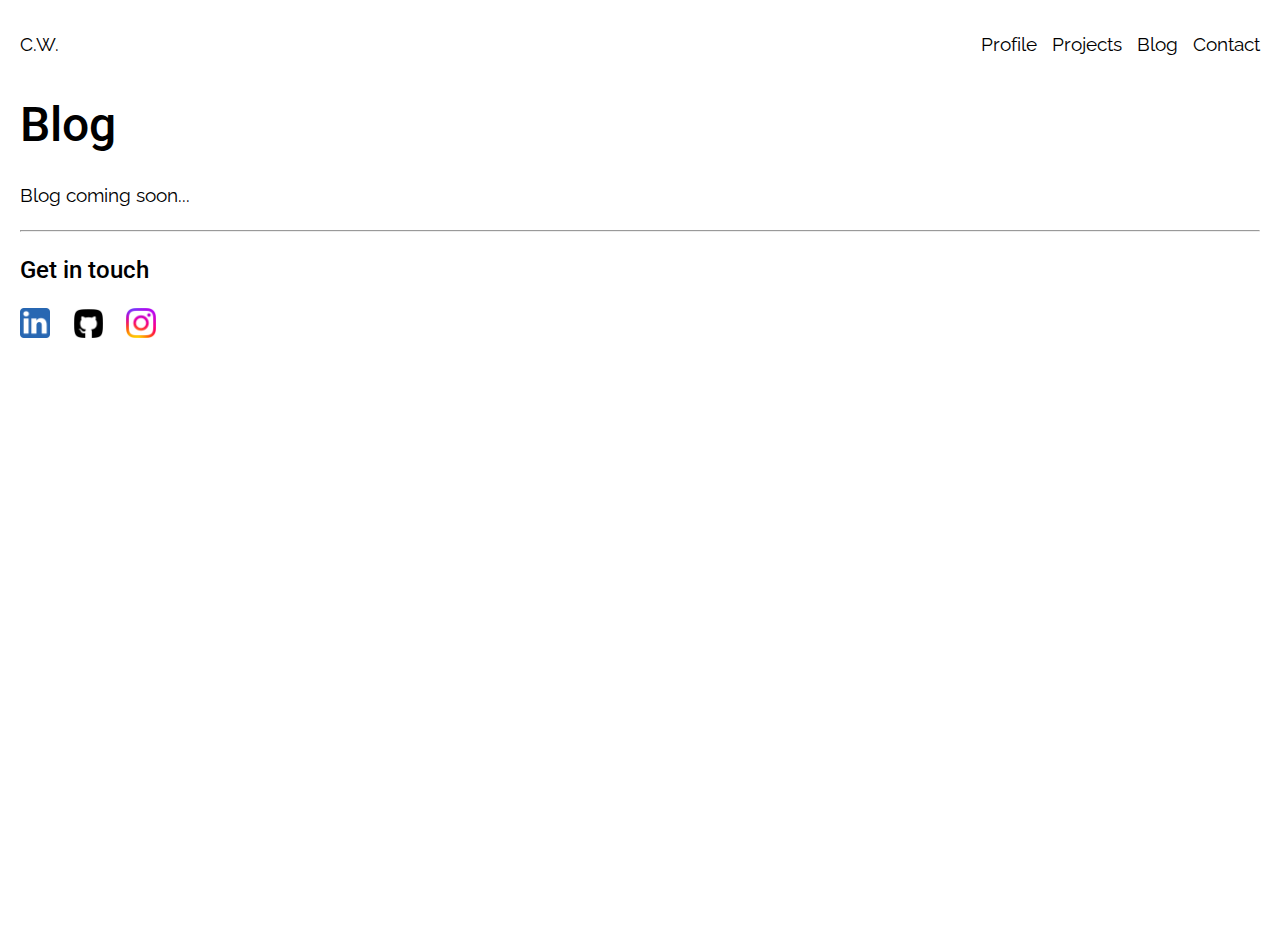
<file: blog.html>
<!DOCTYPE html>
<html lang="en">

<head>
  <meta charset="UTF-8">
  <meta name="viewport" content="width=device-width, initial-scale=1.0">
  <title>Christopher Werkmeister | Front End Developer</title>
  <link rel="preconnect" href="https://fonts.googleapis.com">
  <link rel="preconnect" href="https://fonts.gstatic.com" crossorigin>
  <link
    href="https://fonts.googleapis.com/css2?family=Raleway:ital,wght@0,100;0,200;0,300;0,400;0,500;0,600;0,700;0,800;1,100;1,200;1,300;1,400;1,500;1,600;1,700;1,800&family=Roboto:ital,wght@0,100;0,300;0,400;0,500;0,700;0,900;1,100;1,300;1,400;1,500;1,900&display=swap"
    rel="stylesheet">
  <link rel="stylesheet" href="../styles/style.css">
  <link rel="stylesheet" href="../styles/css-reset.css">
</head>

<body>
  <header class="header">
    <a class="logo" href="../index.html">C.W.</a>
    <nav class="nav-container">
      <a href="profile.html">Profile</a>
      <a href="projects.html">Projects</a>
      <a href="blog.html">Blog</a>
      <a href="contact.html">Contact</a>
    </nav>
  </header>

  <main class="container">
    <section class="sub-pages">
      <h1>Blog</h1>

      <p>Blog coming soon...</p>

      <hr>

      <h2>Get in touch</h2>
      <div class="icon-links">
        <a href="https://www.linkedin.com/in/christopher-werkmeister-9a5222265/"><img
            src="../images/inkedin logo_icon.png" alt="linkedin icon" /></a>
        <a href="https://github.com/xAnDrOm3dAx"><img src="../images/4747499_github_icon.png" alt="github icon" /></a>
        <a href="https://www.instagram.com/w3rky/"><img src="../images/instagram logo_icon.png"
            alt="instagram icon" /></a>
      </div>
    </section>
  </main>
</body>

</html>
</file>
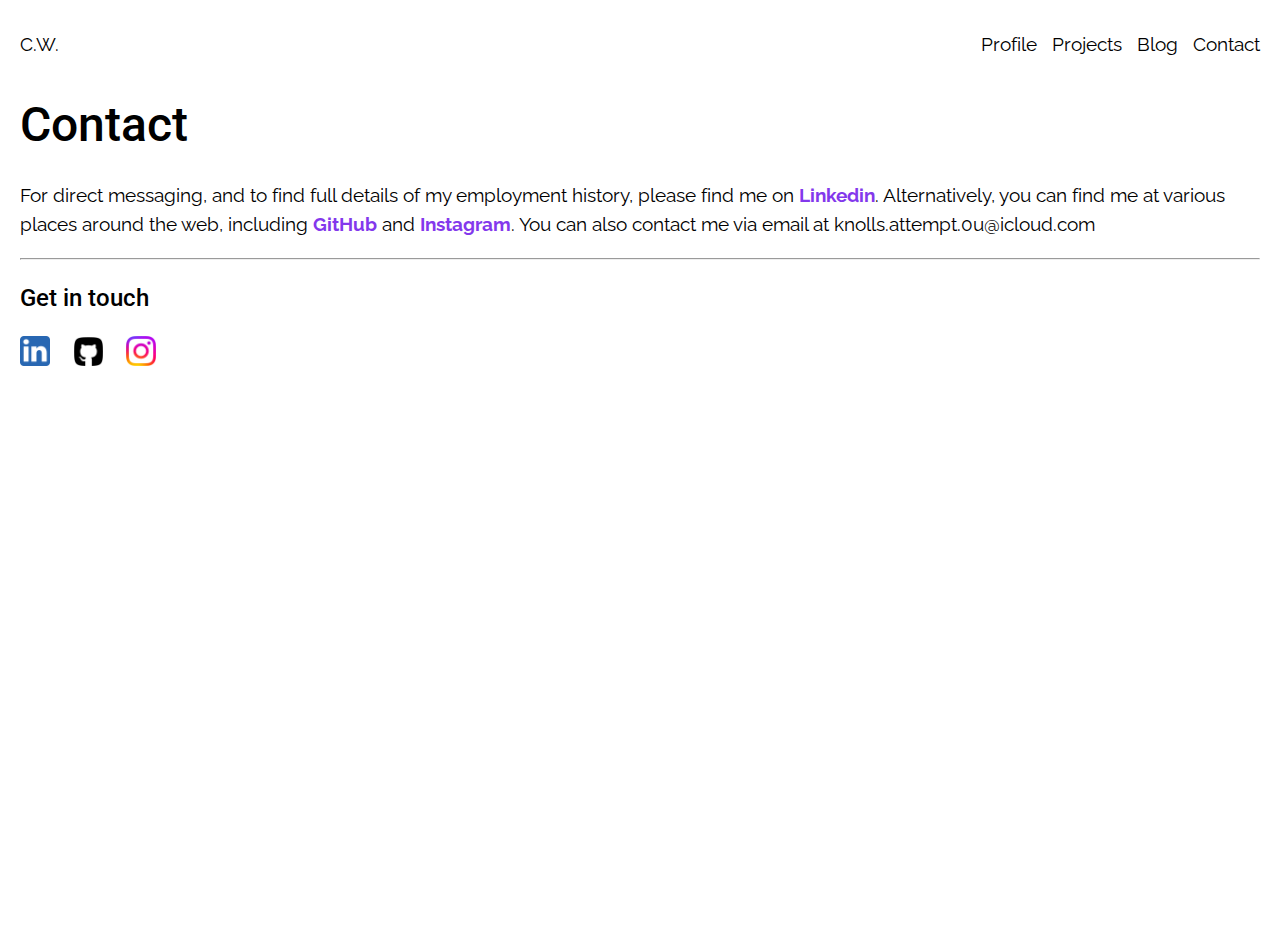
<file: contact.html>
<!DOCTYPE html>
<html lang="en">

<head>
  <meta charset="UTF-8">
  <meta name="viewport" content="width=device-width, initial-scale=1.0">
  <title>Christopher Werkmeister | Front End Developer</title>
  <link rel="preconnect" href="https://fonts.googleapis.com">
  <link rel="preconnect" href="https://fonts.gstatic.com" crossorigin>
  <link
    href="https://fonts.googleapis.com/css2?family=Raleway:ital,wght@0,100;0,200;0,300;0,400;0,500;0,600;0,700;0,800;1,100;1,200;1,300;1,400;1,500;1,600;1,700;1,800&family=Roboto:ital,wght@0,100;0,300;0,400;0,500;0,700;0,900;1,100;1,300;1,400;1,500;1,900&display=swap"
    rel="stylesheet">
  <link rel="stylesheet" href="../styles/style.css">
  <link rel="stylesheet" href="../styles/css-reset.css">
</head>

<body>
  <header class="header">
    <a class="logo" href="../index.html">C.W.</a>
    <nav class="nav-container">
      <a href="profile.html">Profile</a>
      <a href="projects.html">Projects</a>
      <a href="blog.html">Blog</a>
      <a href="contact.html">Contact</a>
    </nav>
  </header>

  <main class="container">
    <section class="sub-pages">
      <h1>Contact</h1>

      <p>
        For direct messaging, and to find full details of my employment history, please find me on <a
          href="https://www.linkedin.com/in/christopher-werkmeister-9a5222265/"><span><strong>Linkedin</strong></span></a>.
        Alternatively, you can find me at various places around the web, including<a
          href="https://github.com/xAnDrOm3dAx"><span><strong> GitHub</strong></span></a> and<a
          href="https://www.instagram.com/w3rky/"><span><strong> Instagram</strong></span></a>. You can also contact me
        via email at knolls.attempt.0u@icloud.com
      </p>

      <hr>

      <h2>Get in touch</h2>
      <div class="icon-links">
        <a href="https://www.linkedin.com/in/christopher-werkmeister-9a5222265/"><img
            src="../images/inkedin logo_icon.png" alt="linkedin icon" /></a>
        <a href="https://github.com/xAnDrOm3dAx"><img src="../images/4747499_github_icon.png" alt="github icon"></a>
        <a href="https://www.instagram.com/w3rky/"><img src="../images/instagram logo_icon.png"
            alt="instagram icon"></a>
      </div>
    </section>
  </main>
</body>

</html>
</file>
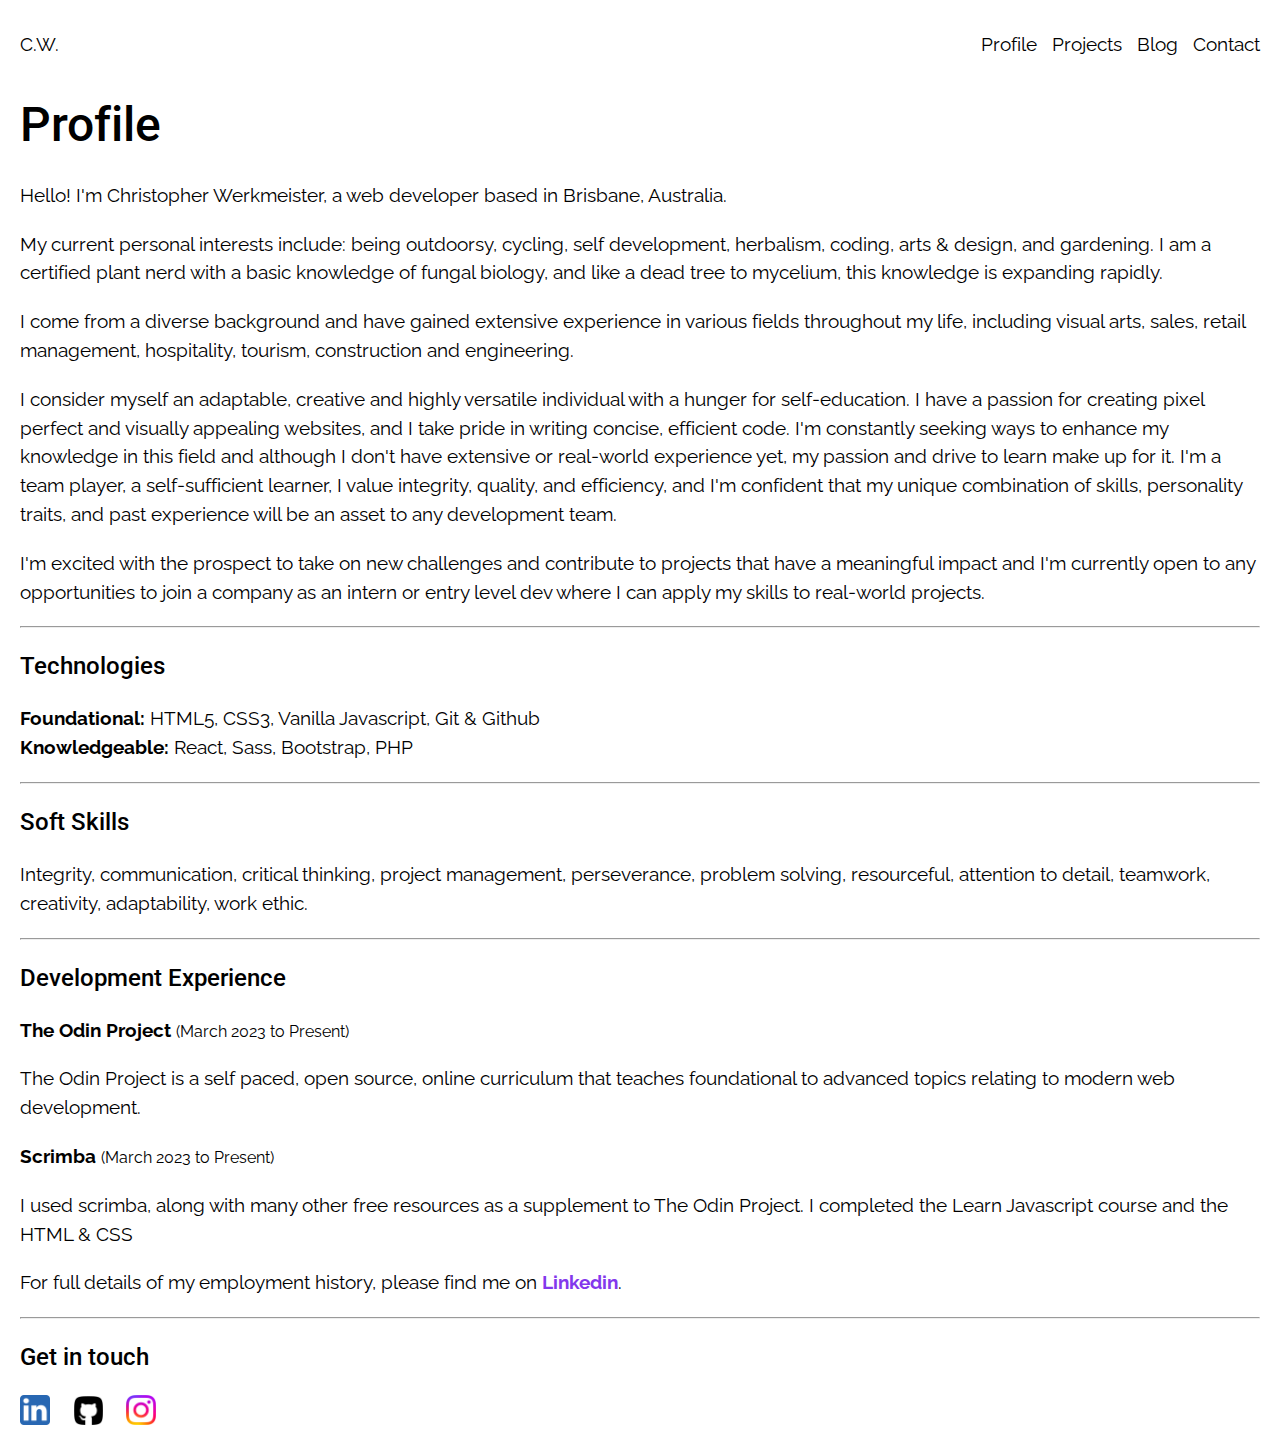
<file: profile.html>
<!DOCTYPE html>
<html lang="en">

<head>
  <meta charset="UTF-8">
  <meta name="viewport" content="width=device-width, initial-scale=1.0">
  <title>Christopher Werkmeister | Front End Developer</title>
  <link rel="preconnect" href="https://fonts.googleapis.com">
  <link rel="preconnect" href="https://fonts.gstatic.com" crossorigin>
  <link
    href="https://fonts.googleapis.com/css2?family=Raleway:ital,wght@0,100;0,200;0,300;0,400;0,500;0,600;0,700;0,800;1,100;1,200;1,300;1,400;1,500;1,600;1,700;1,800&family=Roboto:ital,wght@0,100;0,300;0,400;0,500;0,700;0,900;1,100;1,300;1,400;1,500;1,900&display=swap"
    rel="stylesheet">
  <link rel="stylesheet" href="../styles/style.css">
  <link rel="stylesheet" href="../styles/css-reset.css">
</head>

<body>
  <header class="header">
    <a class="logo" href="../index.html">C.W.</a>
    <nav class="nav-container">
      <a href="profile.html">Profile</a>
      <a href="projects.html">Projects</a>
      <a href="blog.html">Blog</a>
      <a href="contact.html">Contact</a>
    </nav>
  </header>

  <main class="container">
    <section class="sub-pages">
      <h1>Profile</h1>
      <p>Hello! I'm Christopher Werkmeister, a web developer based in Brisbane, Australia.</p>

      <p>
        My current personal interests include: being outdoorsy, cycling, self development, herbalism, coding, arts &
        design, and gardening. I am a certified
        plant nerd with a basic knowledge of fungal biology, and like a dead tree to mycelium, this knowledge is
        expanding rapidly.
      </p>

      <p>
        I come from a diverse background and have gained extensive experience in various fields throughout my life,
        including visual arts, sales, retail
        management, hospitality, tourism, construction and engineering.
      </p>

      <p>
        I consider myself an adaptable, creative and highly versatile individual with a hunger for self-education. I
        have a passion for creating pixel perfect
        and visually appealing websites, and I take pride in writing concise, efficient code. I'm constantly seeking
        ways to enhance my knowledge in this
        field and although I don't have extensive or real-world experience yet, my passion and drive to learn make up
        for it. I'm a team player, a
        self-sufficient learner, I value integrity, quality, and efficiency, and I'm confident that my unique
        combination of skills, personality traits, and
        past experience will be an asset to any development team.
      </p>

      <p>
        I'm excited with the prospect to take on new challenges and contribute to projects that have a meaningful impact
        and I'm currently open to any
        opportunities to join a company as an intern or entry level dev where I can apply my skills to real-world
        projects.
      </p>

      <hr />

      <h2>Technologies</h2>

      <p>
        <strong>Foundational:</strong>
        HTML5, CSS3, Vanilla Javascript, Git & Github
        <br />
        <strong>Knowledgeable:</strong>
        React, Sass, Bootstrap, PHP
      </p>

      <hr>

      <h2>Soft Skills</h2>

      <p>
        Integrity, communication, critical thinking, project management, perseverance, problem solving, resourceful,
        attention to detail, teamwork,
        creativity, adaptability, work ethic.
      </p>

      <hr>

      <h2>Development Experience</h2>

      <p>
        <strong>The Odin Project</strong>
        <small>(March 2023 to Present)</small>
      </p>

      <p>The Odin Project is a self paced, open source, online curriculum that teaches foundational to advanced topics
        relating to modern web development.</p>

      <p>
        <strong>Scrimba</strong>
        <small>(March 2023 to Present)</small>
      </p>

      <p>
        I used scrimba, along with many other free resources as a supplement to The Odin Project. I completed the Learn
        Javascript course and the HTML & CSS
      </p>

      <p>
        For full details of my employment history, please find me on
        <a
          href="https://www.linkedin.com/in/christopher-werkmeister-9a5222265/"><span><strong>Linkedin</strong></span></a>.
      </p>

      <hr>

      <h2>Get in touch</h2>
      <div class="icon-links">
        <a href="https://www.linkedin.com/in/christopher-werkmeister-9a5222265/"><img
            src="../images/inkedin logo_icon.png" alt="linkedin icon" /></a>
        <a href="https://github.com/xAnDrOm3dAx"><img src="../images/4747499_github_icon.png" alt="github icon" /></a>
        <a href="https://www.instagram.com/w3rky/"><img src="../images/instagram logo_icon.png"
            alt="instagram icon" /></a>
      </div>
    </section>
  </main>
</body>

</html>
</file>
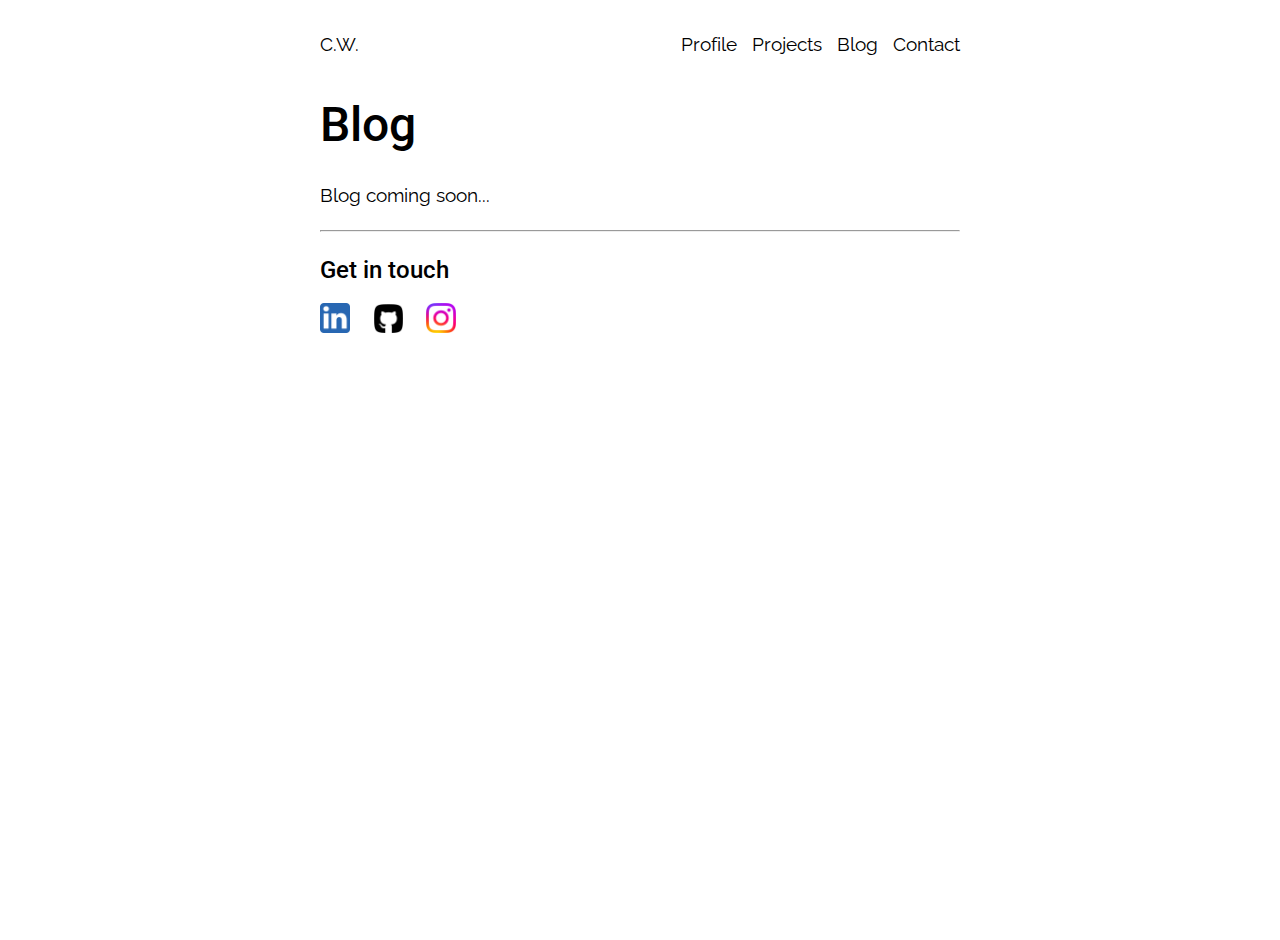
<file: html/blog.html>
<!DOCTYPE html>
<html lang="en">
  <head>
    <meta charset="UTF-8" />
    <meta name="viewport" content="width=device-width, initial-scale=1.0" />
    <title>Christopher Werkmeister | Front End Developer</title>
    <link rel="preconnect" href="https://fonts.googleapis.com" />
    <link rel="preconnect" href="https://fonts.gstatic.com" crossorigin />
    <link
      href="https://fonts.googleapis.com/css2?family=Raleway:ital,wght@0,100;0,200;0,300;0,400;0,500;0,600;0,700;0,800;1,100;1,200;1,300;1,400;1,500;1,600;1,700;1,800&family=Roboto:ital,wght@0,100;0,300;0,400;0,500;0,700;0,900;1,100;1,300;1,400;1,500;1,900&display=swap"
      rel="stylesheet" />
    <link rel="stylesheet" href="../styles/style.css" />
    <link rel="stylesheet" href="../styles/css-reset.css" />
  </head>

  <body>
    <div class="page-wrapper">
      <header class="header">
        <a class="logo" href="../index.html">C.W.</a>
        <nav class="nav-container">
          <a href="profile.html">Profile</a>
          <a href="projects.html">Projects</a>
          <a href="blog.html">Blog</a>
          <a href="contact.html">Contact</a>
        </nav>
      </header>

      <main class="sub-pages">
        <section>
          <h1>Blog</h1>

          <p>Blog coming soon...</p>

          <hr />
        </section>
      </main>

      <footer class="footer">
        <h2>Get in touch</h2>
        <div class="icon-links">
          <a href="https://www.linkedin.com/in/christopher-werkmeister-9a5222265/"><img src="../images/inkedin_logo_icon.png" alt="linkedin icon" /></a>
          <a href="https://github.com/xAnDrOm3dAx"><img src="../images/4747499_github_icon.png" alt="github icon" /></a>
          <a href="https://www.instagram.com/w3rky/"><img src="../images/instagram_logo_icon.png" alt="instagram icon" /></a>
        </div>
      </footer>
    </div>
  </body>
</html>
</file>
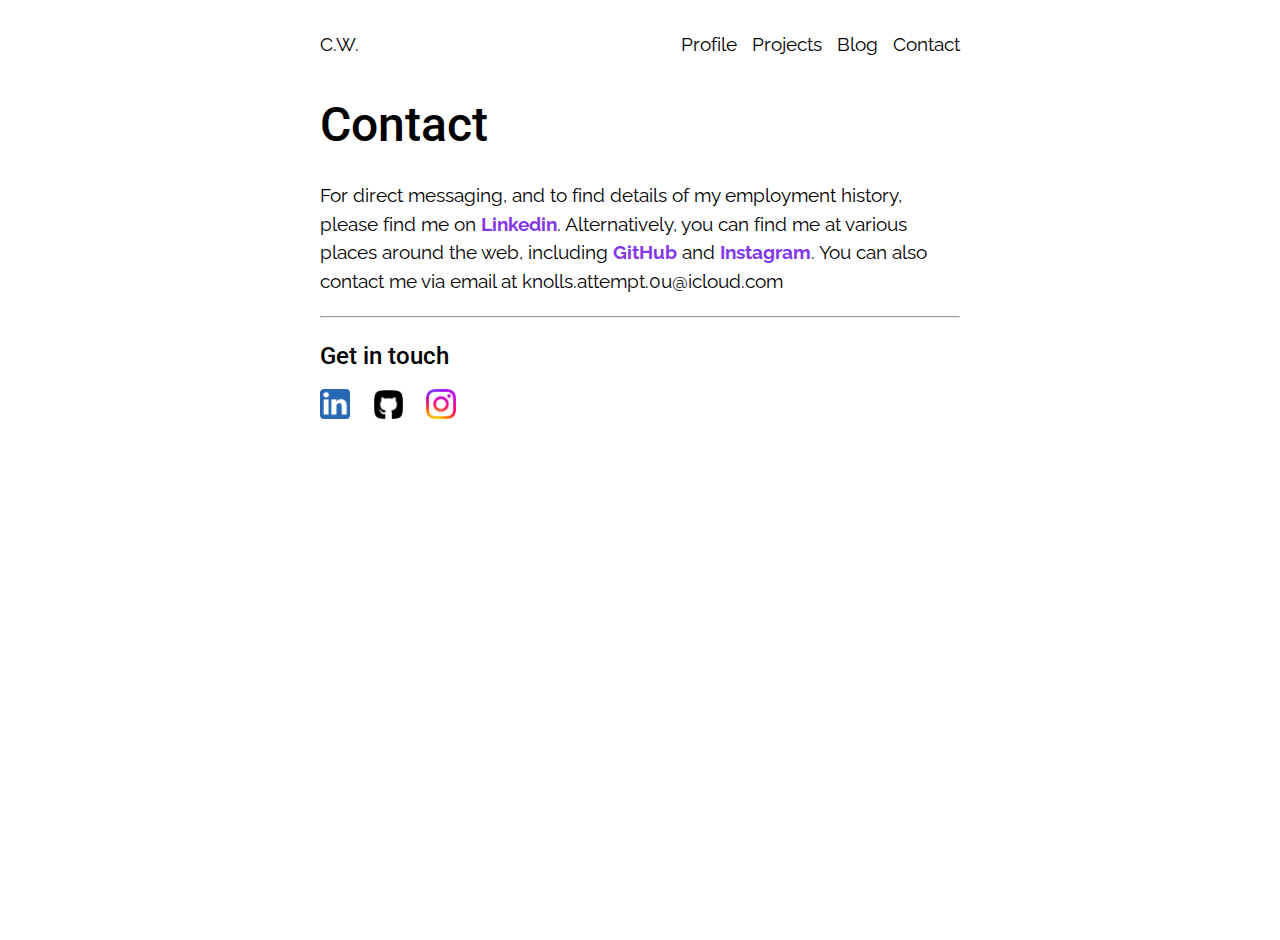
<file: html/contact.html>
<!DOCTYPE html>
<html lang="en">
  <head>
    <meta charset="UTF-8" />
    <meta name="viewport" content="width=device-width, initial-scale=1.0" />
    <title>Christopher Werkmeister | Front End Developer</title>
    <link rel="preconnect" href="https://fonts.googleapis.com" />
    <link rel="preconnect" href="https://fonts.gstatic.com" crossorigin />
    <link
      href="https://fonts.googleapis.com/css2?family=Raleway:ital,wght@0,100;0,200;0,300;0,400;0,500;0,600;0,700;0,800;1,100;1,200;1,300;1,400;1,500;1,600;1,700;1,800&family=Roboto:ital,wght@0,100;0,300;0,400;0,500;0,700;0,900;1,100;1,300;1,400;1,500;1,900&display=swap"
      rel="stylesheet" />
    <link rel="stylesheet" href="../styles/style.css" />
    <link rel="stylesheet" href="../styles/css-reset.css" />
  </head>

  <body>
    <div class="page-wrapper">
      <header class="header">
        <a class="logo" href="../index.html">C.W.</a>
        <nav class="nav-container">
          <a href="profile.html">Profile</a>
          <a href="projects.html">Projects</a>
          <a href="blog.html">Blog</a>
          <a href="contact.html">Contact</a>
        </nav>
      </header>

      <main class="sub-pages">
        <section>
          <h1>Contact</h1>
          <p>
            For direct messaging, and to find details of my employment history, please find me on
            <a href="https://www.linkedin.com/in/christopher-werkmeister-9a5222265/"
              ><span><strong>Linkedin</strong></span></a
            >. Alternatively, you can find me at various places around the web, including<a href="https://github.com/xAnDrOm3dAx"
              ><span><strong> GitHub</strong></span></a
            >
            and<a href="https://www.instagram.com/w3rky/"
              ><span><strong> Instagram</strong></span></a
            >. You can also contact me via email at knolls.attempt.0u@icloud.com
          </p>
        </section>
      </main>

      <hr />

      <footer class="footer">
        <h2>Get in touch</h2>
        <div class="icon-links">
          <a href="https://www.linkedin.com/in/christopher-werkmeister-9a5222265/"><img src="../images/inkedin_logo_icon.png" alt="linkedin icon" /></a>
          <a href="https://github.com/xAnDrOm3dAx"><img src="../images/4747499_github_icon.png" alt="github icon" /></a>
          <a href="https://www.instagram.com/w3rky/"><img src="../images/instagram_logo_icon.png" alt="instagram icon" /></a>
        </div>
      </footer>
    </div>
  </body>
</html>
</file>
<file: styles/style.css>
/* Variables */
:root {
  --main-text-color: #000;
  --main-background-color: #ffff;
  --main-font-family: "Roboto", sans-serif;
  --secondary-font-family: "Raleway", sans-serif;
  --container-width: 100%;
  --max-container-width: 640px;
}

/* Typography */

html {
  font-size: 16px;
}

h1,
h2,
h3 {
  font-family: var(--main-font-family);
  color: var(--main-text-color);
  font-weight: 500;
}

h1 {
  font-size: 3rem;
}

h2 {
  font-size: 1.5rem;
}

h3 {
  font-size: 1.3rem;
}

p,
figure,
a {
  font-family: var(--secondary-font-family);
  color: var(--main-text-color);
  font-size: 1.2rem;
}

.home-page-hero p,
.home-page-hero a {
  font-size: 1.2rem;
  margin: 30px 0;
}

.projects-showcase h2 {
  margin: 30px 0 15px;
}

.projects-showcase p {
  font-size: 1rem;
}

/* Page Layout */

html {
  margin: 20px;
}

body {
  background-color: var(--main-background-color);
}

.page-wrapper {
  width: var(--container-width);
  max-width: var(--max-container-width);
  margin: 0 auto;
}

/* Header */
.header {
  padding: 10px 0px;
  margin: 0 auto 20px;
  display: flex;
  justify-content: space-between;
  align-items: center;
}

.nav-container {
  display: flex;
  gap: 15px;
  justify-content: space-between;
}

.logo {
  margin-right: 15px;
}

.logo,
.nav-container a {
  font-size: 1.2rem;
}

/* Profile Photo */
.profile-photo {
  border-radius: 15px;
  margin: 0 auto;
}

.photo-caption {
  margin-top: 15px;
  text-align: center;
  font-weight: 600;
}

/* Home Page - Projects */

.selected-projects {
  display: flex;
  flex-direction: column;
  gap: 15px;
  margin-bottom: 15px;
  padding: 15px;
  background: rgba(255, 255, 255, 0.5);
  box-shadow: 0px 5px 16px 0px rgba(31, 38, 135, 0.37);
  border-radius: 10px;
  border: 1px solid rgba(255, 255, 255, 0.18);
}

.selected-projects figure,
.selected-projects div {
  flex: 1;
}

.selected-projects img {
  border-radius: 5px;
  overflow: hidden;
}

.view-all {
  margin: 30px 0 20px;
}

/* Footer */

.footer {
  margin: 0 auto;
  margin-bottom: 20px;
  margin-top: 20px;
}

.icon-links {
  display: flex;
  gap: 23px;
  margin-top: 15px;
}

.icon-links img {
  width: 30px;
  height: 30px;
}

/* Sub Page Specific */
.sub-pages p,
.sub-pages h2 {
  margin: 20px 0;
}

.sub-pages span {
  color: #8338ec;
}

/* Media Queries */

@media screen and (max-width: 40em) {
  h1 {
    font-size: 2.2rem;
  }
  h2 {
    font-size: 1.3rem;
  }
  h3 {
    font-size: 1.1rem;
  }
  p,
  figure,
  a {
    font-size: 1rem;
  }
  .home-page-hero p,
  .home-page-hero a {
    font-size: 1rem;
  }
  .logo,
  .nav-container a {
    font-size: 1rem;
  }
}

@media screen and (min-width: 40em) {
  .selected-projects {
    flex-direction: row;
  }
}
</file>
